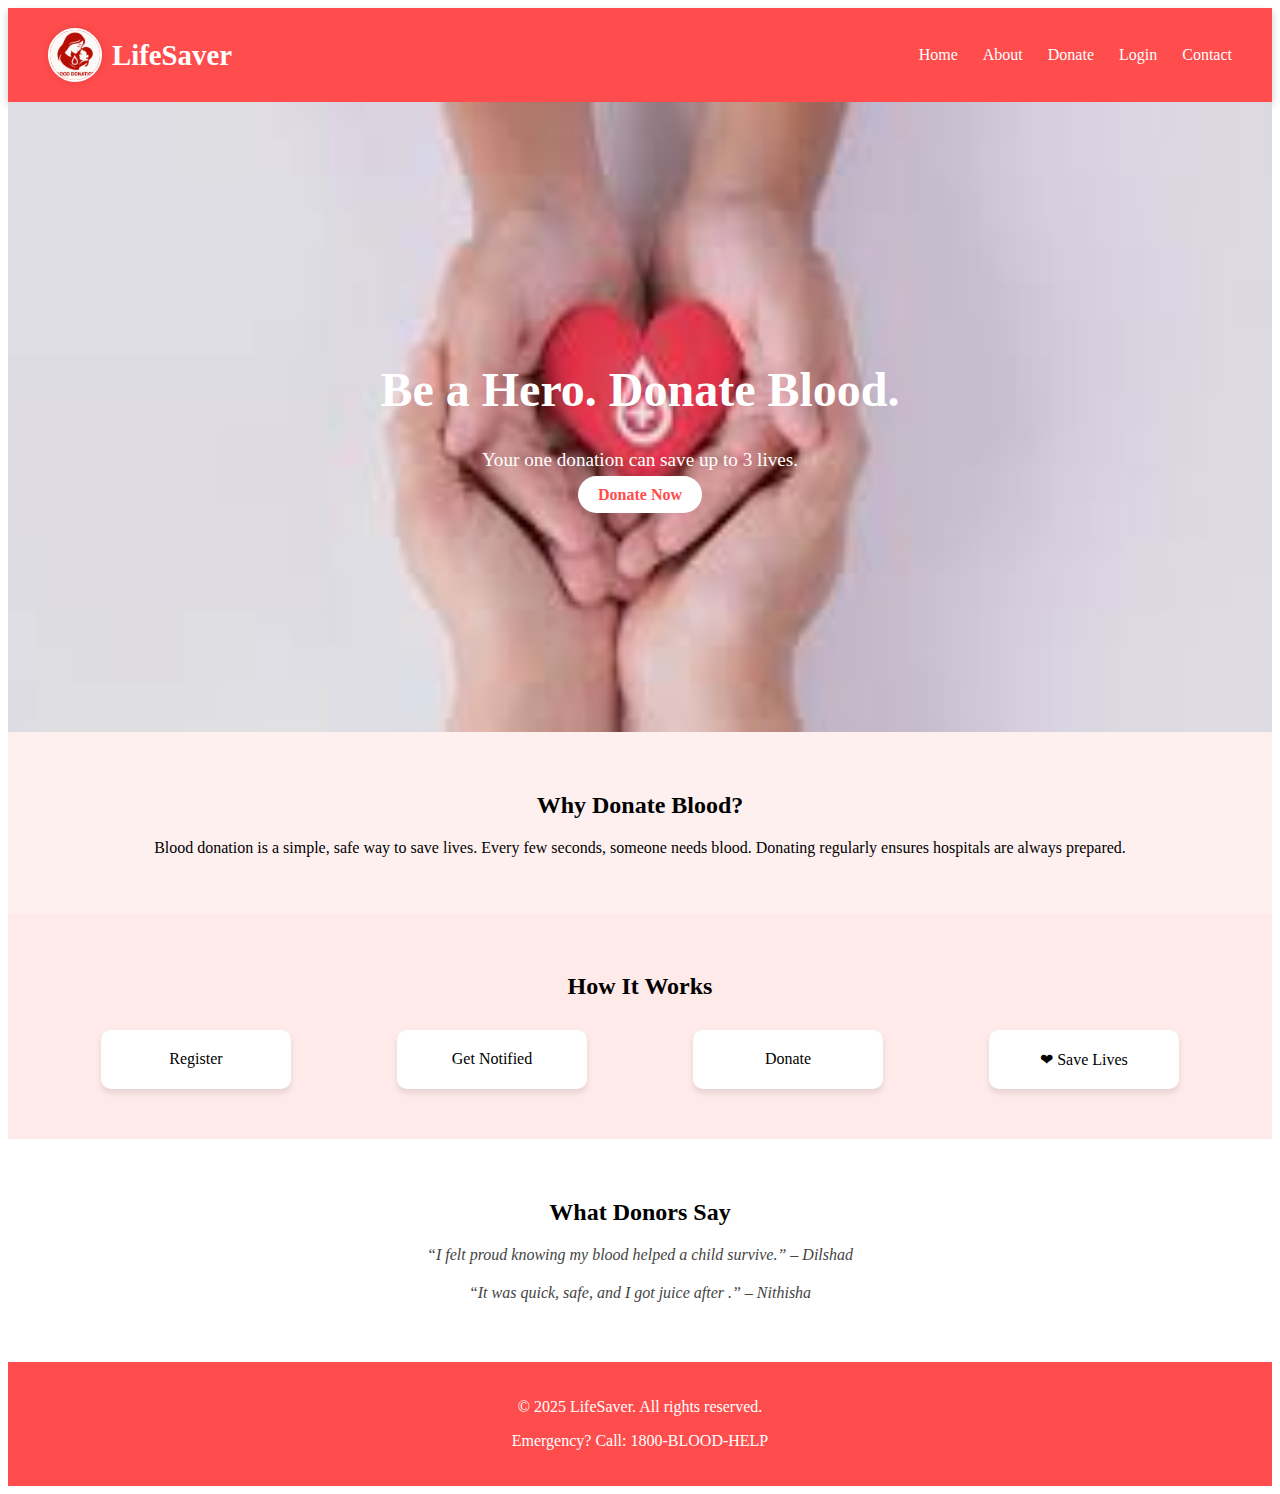
<file: index.html>
<!DOCTYPE html>
<html lang="en">
<head>
  <meta charset="UTF-8">
  <title>LifeSaver - Blood Donation</title>
  <link rel="stylesheet" href="style1.css">
  <meta name="viewport" content="width=device-width, initial-scale=1.0">

</head>
<body>
 <header class="header">
  <div class="logo">
    <img src="ChatGPT Image Jul 10, 2025, 04_59_31 PM.png" alt="Logo">
    <span>LifeSaver</span>
  </div>
  <nav class="navbar">
    <ul>
      <li><a href="#">Home</a></li>
      <li><a href="#">About</a></li>
      <li><a href="#">Donate</a></li>
      <li><a href="home.html">Login</a></li>
      <li><a href="#">Contact</a></li>
    </ul>
  </nav>
</header>
  <section class="hero">
    <div class="hero-text">
      <h1>Be a Hero. Donate Blood.</h1>
      <p>Your one donation can save up to 3 lives.</p>
      <a href="#" class="btn">Donate Now</a>
    </div>
  </section>
  <section class="about" id="about">
    <h2>Why Donate Blood?</h2>
    <p>Blood donation is a simple, safe way to save lives. Every few seconds, someone needs blood. Donating regularly ensures hospitals are always prepared.</p>
  </section>
  <section class="steps">
    <h2>How It Works</h2>
    <div class="step-container">
      <div class="step">Register</div>
      <div class="step"> Get Notified</div>
      <div class="step"> Donate</div>
      <div class="step">❤ Save Lives</div>
    </div>
  </section>
  <section class="testimonial">
    <h2>What Donors Say</h2>
    <blockquote>“I felt proud knowing my blood helped a child survive.” – Dilshad </blockquote>
    <blockquote>“It was quick, safe, and I got juice after .” – Nithisha </blockquote>
  </section>
  <footer class="footer" id="contact">
    <p>© 2025 LifeSaver. All rights reserved.</p>
    <p>Emergency? Call: 1800-BLOOD-HELP</p>
  </footer>

</body>
</html>
</file>
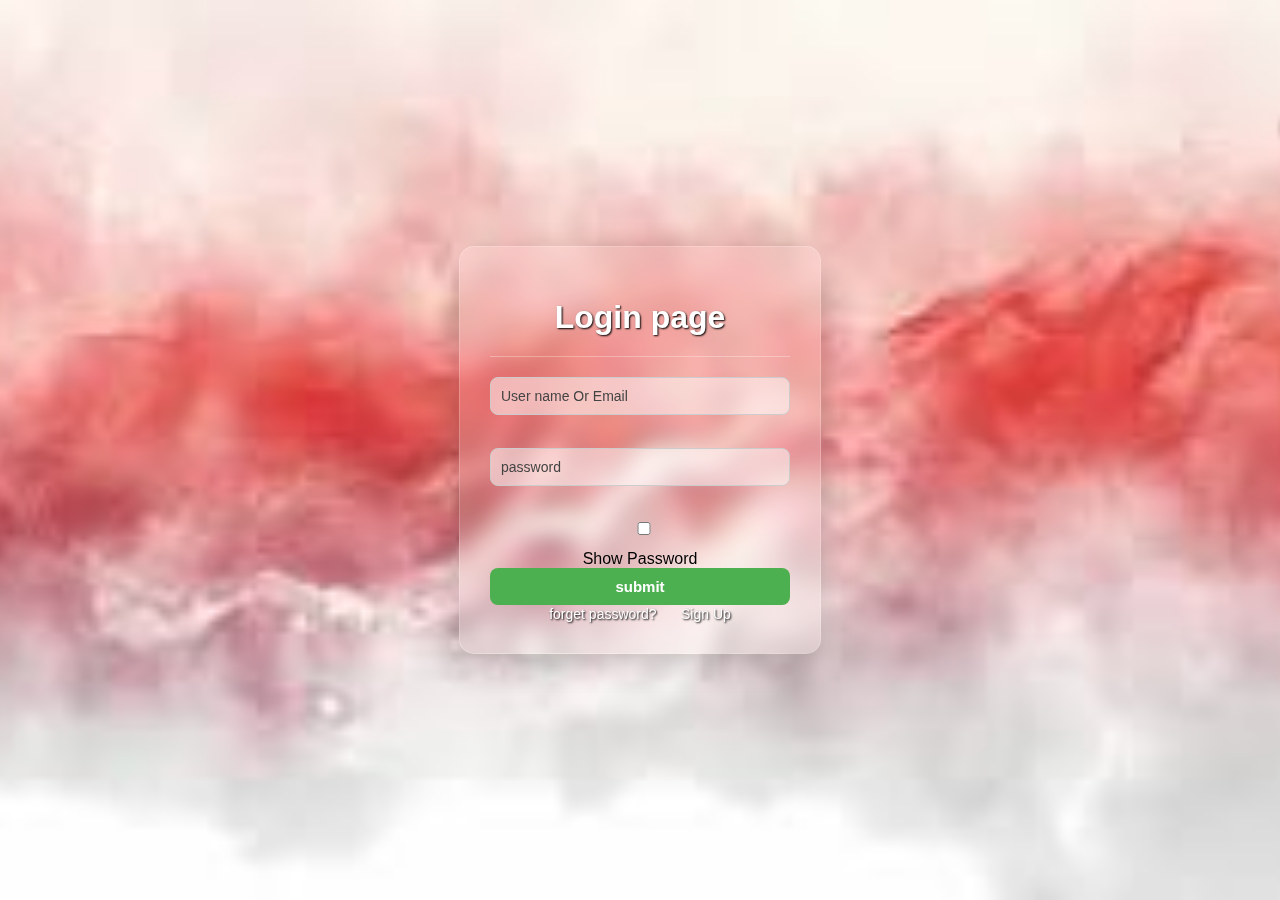
<file: home.html>
<!DOCTYPE html>
<html lang="en">
<head>
  <meta charset="UTF-8">
  <meta name="viewport" content="width=device-width, initial-scale=1.0">
  <title>Login Page</title>
  <link rel="stylesheet" href="style.css">
</head>
<body>
  <div class="login-form">
    <div class="container">
      <form>
        <h1><center>Login page</center></h1>
        <hr>
        <input type="text" placeholder="User name Or Email">
        <br><br>
        <input type="password" placeholder="password">
        <br><br>
        <input type="checkbox" onclick="togglePassword()"> Show Password
        <br>
        <button type="submit">submit</button>
      </form>
    </div>
    <a href="#">forget password?</a>
    <a href="signup.html">Sign Up</a>
  </div>

  <!-- 💻 JavaScript at the end -->
  <script>
  document.querySelector("form").addEventListener("submit", function(e) {
    e.preventDefault();

    let username = document.querySelector('input[type="text"]').value.trim();
    let password = document.querySelector('input[type="password"]').value.trim();

    localStorage.setItem("loginUser", username);
    localStorage.setItem("loginPass", password);

    // 💖 Corrected toLowerCase() here
    if (username.toLowerCase() === "kasamuthu" && password === "harshini") {
      window.location.href = "index.html";
    } else {
      alert("Oops! Username & Password must match!");
    }
  });

  function togglePassword() {
    let pwd = document.querySelector('input[type="password"]');
    pwd.type = pwd.type === "password" ? "text" : "password";
  }
</script>
</body>
</html>
</file>
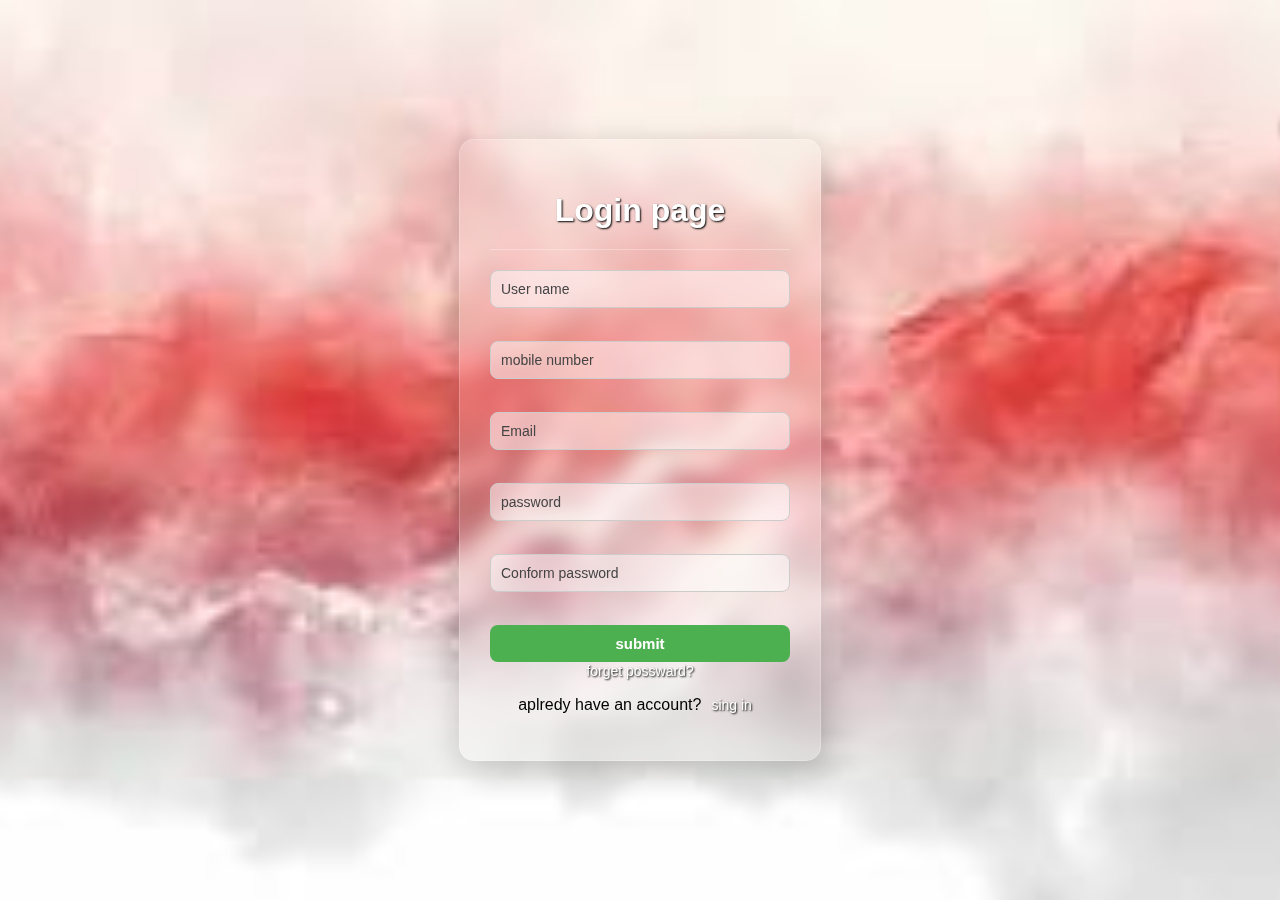
<file: signup.html>
<!DOCTYPE html>
<html lang="en">
<head>
    <meta charset="UTF-8">
    <meta name="viewport" content="width=device-width, initial-scale=1.0">
    <title>Document</title>
    <link rel="stylesheet" href="style.css">
</head>
<body>
     <div class="login-form">
        <div class="container">
            <form class="">
            <h1><center>Login page</center></h1>
            <hr>
            <input type="text" placeholder="User name" required>
            <br><br>
            <input type="text" placeholder="mobile number" required>
            <br><br>
            <input type="email" placeholder="Email" required>
            <br><br>
            <input type="password" placeholder="password" required>
            <br><br>
            <input type="password" placeholder="Conform password" required>
            <br><br>
            <button type="submit">submit</button>
            </form>
        </div>
        <a href="#">forget possward?</a> <p>aplredy have an account?<a href="home.html">sing in</a></p>
    </div>
</body>
</html>
</file>
<file: style1.css>
.hero {
  background: url('blood-banner.jpg') no-repeat center center/cover;
  height: 70vh;
  display: flex;
  align-items: center;
  justify-content: center;
  color: white;
  text-align: center;
}

.hero-text h1 {
  font-size: 3rem;
}

.hero-text p {
  margin: 15px 0;
  font-size: 1.2rem;
}

.btn {
  background-color: white;
  color: #ff4c4c;
  padding: 10px 20px;
  border: none;
  border-radius: 25px;
  font-weight: bold;
  text-decoration: none;
  transition: 0.3s;
}

.btn:hover {
  background-color: #ffeaea;
}

.about {
  padding: 40px;
  background-color: #fff0f0;
  text-align: center;
}

/* STEPS */
.steps {
  background-color: #ffeaea;
  padding: 40px;
  text-align: center;
}

.step-container {
  display: flex;
  justify-content: space-around;
  margin-top: 20px;
  flex-wrap: wrap;
}

.step {
  background-color: white;
  padding: 20px;
  border-radius: 10px;
  width: 150px;
  margin: 10px;
  box-shadow: 0 4px 6px rgba(0,0,0,0.1);
}

.testimonial {
  background-color: #fff;
  padding: 40px;
  text-align: center;
}

.testimonial blockquote {
  font-style: italic;
  margin: 20px auto;
  max-width: 600px;
  color: #444;
}

.footer {
  background-color: #ff4c4c;
  color: white;
  text-align: center;
  padding: 20px;
}
.logo {
  display: flex;
  align-items: center;
  gap: 10px;
}

.logo img {
  width: 50px; 
  height: 50px;
  object-fit: cover;
  border-radius: 50%; 
  border: 2px solid white;
}

.logo span {
  font-size: 1.8rem;
  font-weight: bold;
  color: white;
}
.header {
  background-color: #ff4c4c;
  color: white;
  display: flex;
  justify-content: space-between;
  align-items: center;
  padding: 20px 40px;
  box-shadow: 0 4px 8px rgba(0, 0, 0, 0.2);
}

.logo {
  display: flex;
  align-items: center;
  gap: 10px;
}

.logo img {
  width: 50px;
  height: 50px;
  object-fit: cover;
  border-radius: 50%;        
  border: 2px solid white;
  box-shadow: 0 0 8px rgba(0,0,0,0.1); 
}

.logo span {
  font-size: 1.8rem;
  font-weight: bold;
  color: white;
}

.navbar ul {
  list-style: none;
  display: flex;
  gap: 25px;
}

.navbar ul li a {
  text-decoration: none;
  color: white;
  font-weight: 500;
  font-size: 1rem;
  transition: 0.3s;
}

.navbar ul li a:hover {
  color: #ffeaea;
  border-bottom: 2px solid white;
  padding-bottom: 4px;
}
.hero {
  background: url(donate.jfif) no-repeat center center/cover;
}
</file>
<file: style.css>
html {
  height: 100%;
  margin: 0;
  padding: 0;
}

body {
  display: flex;
  justify-content: center;
  align-items: center;
  height: 100vh;
  margin: 0;
  background-image: url(download.jpeg);
  background-size: cover;
  background-position: center;
  font-family: 'Segoe UI', sans-serif;
}

.login-form {
  background: rgba(255, 255, 255, 0.1);
  backdrop-filter: blur(10px);
  -webkit-backdrop-filter: blur(10px);
  padding: 30px;
  border-radius: 15px;
  box-shadow: 0 8px 32px rgba(0, 0, 0, 0.2);
  border: 1px solid rgba(255, 255, 255, 0.2);
  text-align: center;
}

.container {
  width: 300px;
  margin: auto;
}

h1 {
  color: white;
  text-shadow: 1px 1px 2px black;
  margin-bottom: 20px;
}

hr {
  border: none;
  height: 1px;
  background-color: rgba(255, 255, 255, 0.3);
  margin-bottom: 20px;
}

.container input {
  padding: 10px;
  width: 100%;
  box-sizing: border-box;
  border-radius: 8px;
  border: 1px solid #ccc;
  margin-bottom: 15px;
  background: rgba(255, 255, 255, 0.5);
  color: #000;
  font-size: 14px;
}

.container input::placeholder {
  color: #444;
}

.container button {
  width: 100%;
  padding: 10px;
  box-sizing: border-box;
  border-radius: 8px;
  border: none;
  background-color: #4CAF50;
  color: white;
  font-weight: bold;
  cursor: pointer;
  transition: background-color 0.3s ease;
  font-size: 15px;
}

.container button:hover {
  background-color: #45a049;
}

a {
  color: #fff;
  margin: 0 10px;
  font-size: 14px;
  text-decoration: none;
  text-shadow: 1px 1px 2px #000;
}

a:hover {
  color: #ffcccc;
  text-decoration: underline;
}
</file>
